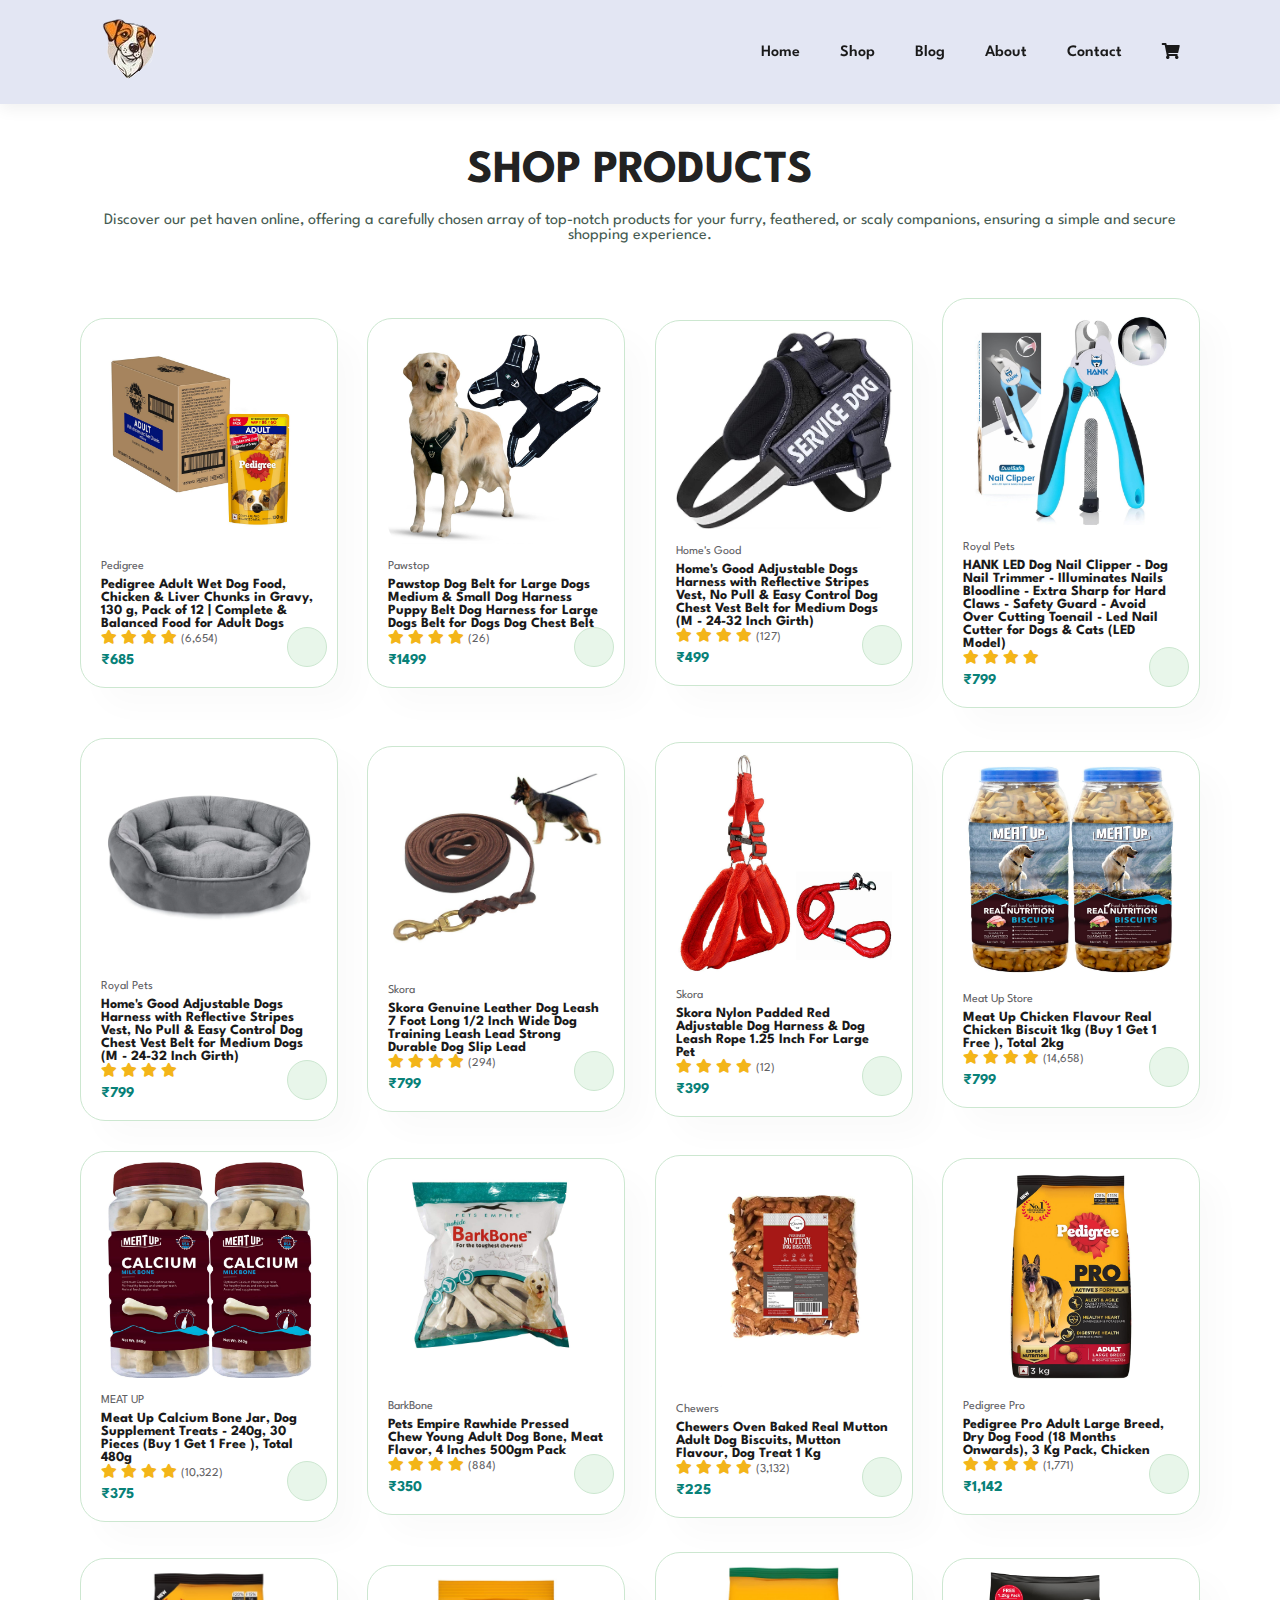
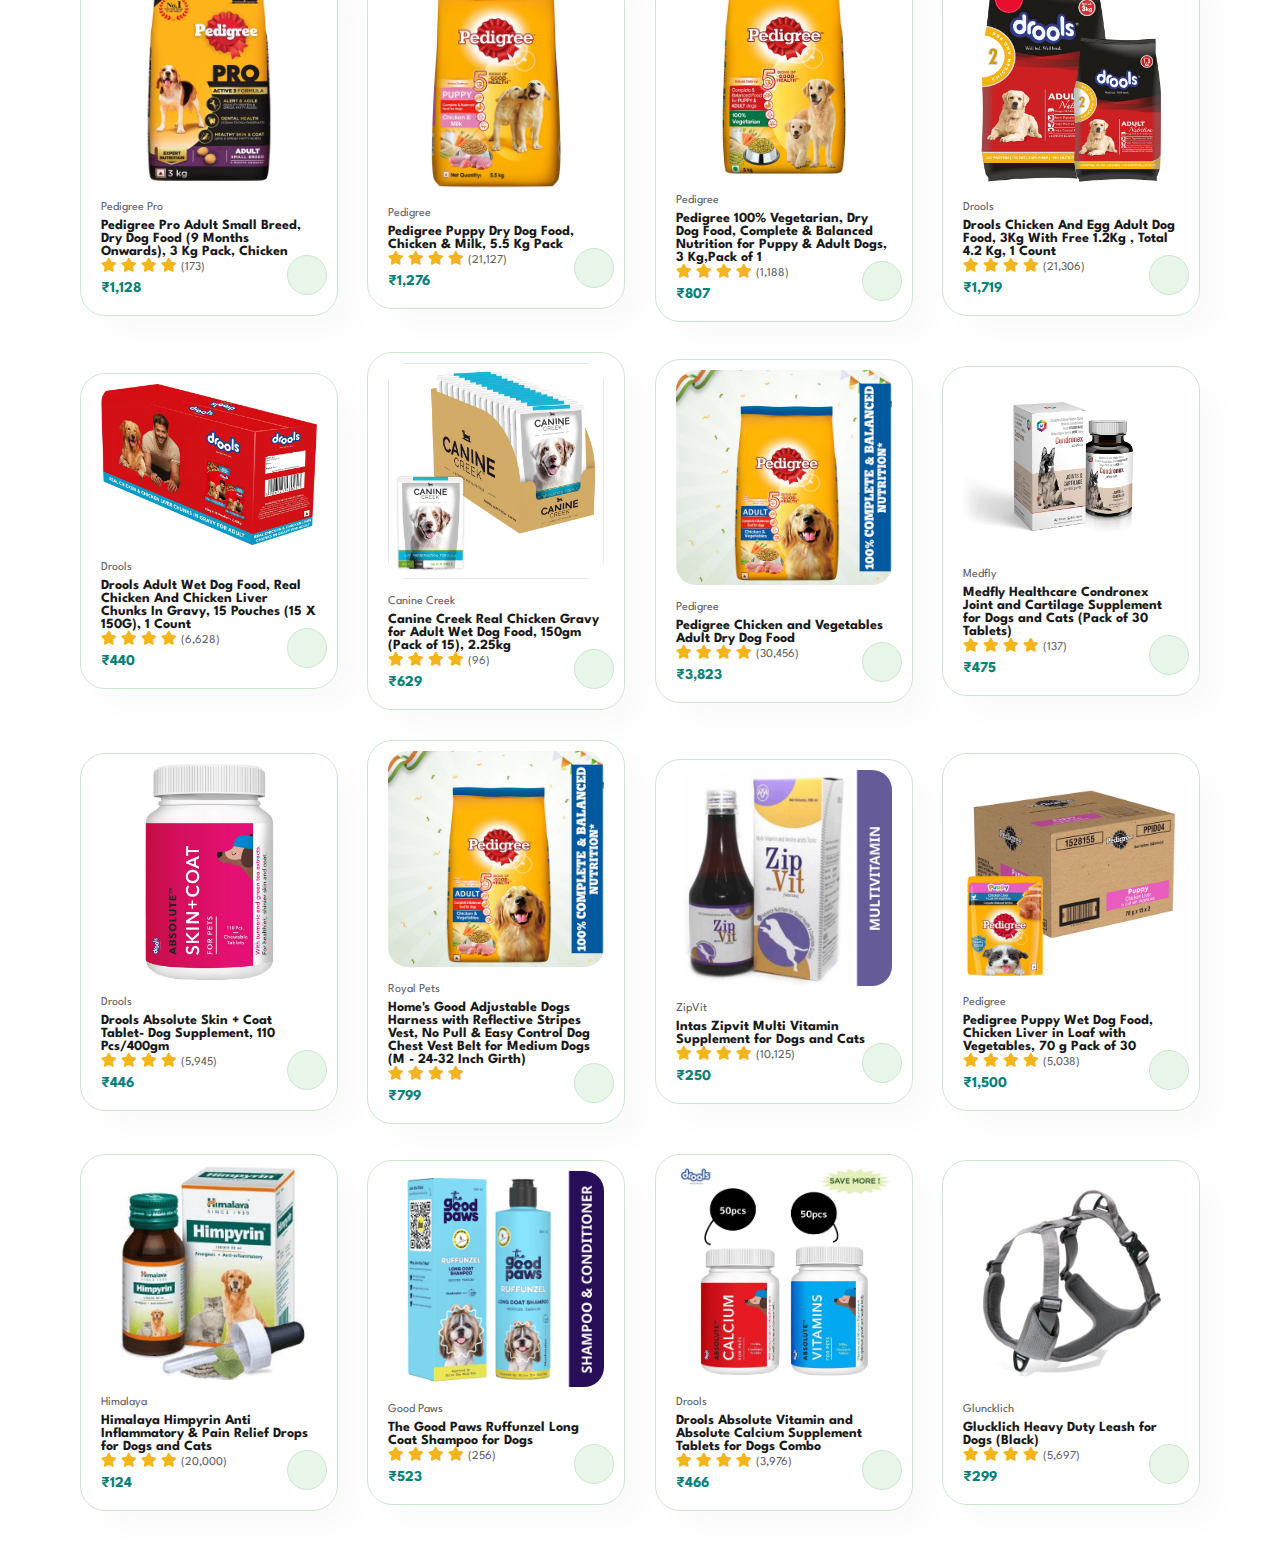
<file: Shop.html>
<!DOCTYPE html>
<html lang="en">
<head>
    <meta charset="UTF-8">
    <meta name="viewport" content="width=device-width, initial-scale=1.0">
    <title>Document</title>
    <link rel="stylesheet" href="https://use.fontawesome.com/releases/v5.15.4/css/all.css"/>

    <link rel="stylesheet" href="style.css">
</head>
<body>
    <section id="header">
        <a href="#"><img src="img/logo3.jpg" class="logo" alt=""></a> 
     
     <div>
         <ul id="navbar">
             <li><a class="active" href="index.html">Home</a></li>
             <li><a href="Shop.html">Shop</a></li>
             <li><a href="Blog.html">Blog</a></li>
             <li><a href="About.html">About</a></li>
             <li><a href="contact.html">Contact</a></li>
             <li><a href="cart.html"><i class="fas fa-shopping-cart"></i></a></li>
         </ul>
     </div>
 </section>
    <section id="product1" class="section-p1">
        <h2>SHOP PRODUCTS</h2>
        <p>Discover our pet haven online, offering a carefully chosen array of top-notch products
             for your furry, feathered, or scaly companions, ensuring a simple and secure shopping
              experience.</p>
        <div class="pro-container">
            
            <div class="pro">
                <img src="img/Shop/S1.jpg" alt="">
                <div class="des">
                    <span>Pedigree</span>
                    <h5> Pedigree Adult Wet Dog Food, Chicken & Liver Chunks 
                        in Gravy, 130 g, Pack of 12 | Complete & Balanced Food for Adult Dogs</h5>
                    <div class="star">
                        <i class="fas fa-star"></i>
                        <i class="fas fa-star"></i>
                        <i class="fas fa-star"></i>
                        <i class="fas fa-star"></i>
                        <span>(6,654)</span>
                    </div>
                    <h4>₹685</h4>
                </div>
                <a href="#"><i class="fas fa-shopping-cart cart"></i></a>
            </div>

            <div class="pro">
                <img src="img/Shop/S2.jpg" alt="">
                <div class="des">
                    <span>Pawstop</span>
                    <h5>Pawstop Dog Belt for Large Dogs Medium & Small Dog Harness 
                         Puppy Belt Dog Harness for Large Dogs Belt for Dogs Dog Chest Belt</h5>
                    <div class="star">
                        <i class="fas fa-star"></i>
                        <i class="fas fa-star"></i>
                        <i class="fas fa-star"></i>
                        <i class="fas fa-star"></i>
                        <span>(26)</span>
                    </div>
                    <h4>₹1499</h4>
                </div>
                <a href="#"><i class="fas fa-shopping-cart cart"></i></a>
            </div>

            <div class="pro">
                <img src="img/Shop/S3.jpg" alt="">
                <div class="des">
                <span>Home's Good</span>
                <h5>Home's Good Adjustable Dogs Harness with
                     Reflective Stripes Vest, No Pull & Easy Control
                      Dog Chest Vest Belt for Medium Dogs (M - 24-32
                     Inch Girth)</h5>
                     <div class="star">
                        <i class="fas fa-star"></i>
                        <i class="fas fa-star"></i>
                        <i class="fas fa-star"></i>
                        <i class="fas fa-star"></i>
                        <span>(127)</span>
                    </div>
                    <h4>₹499</h4>
                 </div>
                <a href="#"><i class="fas fa-shopping-cart cart"></i></a>
            </div>

            <div class="pro">
                <img src="img/Shop/S4.jpg" alt="">
                <div class="des">
                <span>Royal Pets</span>
                <h5>HANK LED Dog Nail Clipper - Dog Nail Trimmer - Illuminates Nails
                     Bloodline - Extra Sharp for Hard Claws - Safety Guard - Avoid Over 
                     Cutting Toenail - Led Nail Cutter for Dogs & Cats (LED Model)</h5>
                     <div class="star">
                        <i class="fas fa-star"></i>
                        <i class="fas fa-star"></i>
                        <i class="fas fa-star"></i>
                        <i class="fas fa-star"></i>
                    </div>
                    <h4>₹799</h4>
                 </div>
                <a href="#"><i class="fas fa-shopping-cart cart"></i></a>
            </div>

            <div class="pro">
                <img src="img/product/p1.webp" alt="">
                <div class="des">
                <span>Royal Pets</span>
                <h5>Home's Good Adjustable Dogs Harness with
                     Reflective Stripes Vest, No Pull & Easy Control
                      Dog Chest Vest Belt for Medium Dogs (M - 24-32
                     Inch Girth)</h5>
                     <div class="star">
                        <i class="fas fa-star"></i>
                        <i class="fas fa-star"></i>
                        <i class="fas fa-star"></i>
                        <i class="fas fa-star"></i>
                    </div>
                    <h4>₹799</h4>
                 </div>
                <a href="#"><i class="fas fa-shopping-cart cart"></i></a>
            </div>

            <div class="pro">
                <img src="img/Shop/S5.jpg" alt="">
                <div class="des">
                <span>Skora</span>
                <h5>Skora Genuine Leather Dog Leash 7
                     Foot Long 1/2 Inch Wide Dog Training Leash
                      Lead Strong Durable Dog Slip Lead</h5>
                     <div class="star">
                        <i class="fas fa-star"></i>
                        <i class="fas fa-star"></i>
                        <i class="fas fa-star"></i>
                        <i class="fas fa-star"></i>
                        <span>(294)</span>
                    </div>
                    <h4>₹799</h4>
                 </div>
                <a href="#"><i class="fas fa-shopping-cart cart"></i></a>
            </div>

            <div class="pro">
                <img src="img/Shop/S6.jpg" alt="">
                <div class="des">
                <span>Skora</span>
                <h5>Skora Nylon Padded Red Adjustable Dog Harness & Dog Leash Rope 1.25 Inch For Large Pet</h5>
                     <div class="star">
                        <i class="fas fa-star"></i>
                        <i class="fas fa-star"></i>
                        <i class="fas fa-star"></i>
                        <i class="fas fa-star"></i>
                        <span>(12)</span>
                    </div>
                    <h4>₹399</h4>
                 </div>
                <a href="#"><i class="fas fa-shopping-cart cart"></i></a>
            </div>

            <div class="pro">
                <img src="img/Shop/S7.jpg" alt="">
                <div class="des">
                <span>Meat Up Store</span>
                <h5>Meat Up Chicken Flavour Real Chicken Biscuit
                     1kg (Buy 1 Get 1 Free ), Total 2kg</h5>
                     <div class="star">
                        <i class="fas fa-star"></i>
                        <i class="fas fa-star"></i>
                        <i class="fas fa-star"></i>
                        <i class="fas fa-star"></i>
                        <span>(14,658)</span>
                    </div>
                    <h4>₹799</h4>
                 </div>
                <a href="#"><i class="fas fa-shopping-cart cart"></i></a>
            </div>

            <div class="pro">
                <img src="img/Shop/S8.jpg" alt="">
                <div class="des">
                <span>MEAT UP</span>
                <h5>Meat Up Calcium Bone Jar, Dog Supplement
                     Treats - 240g, 30 Pieces (Buy 1 Get 1 Free ), 
                     Total 480g</h5>
                     <div class="star">
                        <i class="fas fa-star"></i>
                        <i class="fas fa-star"></i>
                        <i class="fas fa-star"></i>
                        <i class="fas fa-star"></i>
                        <span>(10,322)</span>
                    </div>
                    <h4>₹375</h4>
                 </div>
                <a href="#"><i class="fas fa-shopping-cart cart"></i></a>
            </div>

            <div class="pro">
                <img src="img/Shop/S9.jpg" alt="">
                <div class="des">
                <span>BarkBone</span>
                <h5>Pets Empire Rawhide Pressed Chew Young Adult Dog Bone, 
                    Meat Flavor, 4 Inches 500gm Pack</h5>
                     <div class="star">
                        <i class="fas fa-star"></i>
                        <i class="fas fa-star"></i>
                        <i class="fas fa-star"></i>
                        <i class="fas fa-star"></i>
                        <span>(884)</span>
                    </div>
                    <h4>₹350</h4>
                 </div>
                <a href="#"><i class="fas fa-shopping-cart cart"></i></a>
            </div>

            <div class="pro">
                <img src="img/Shop/S10.jpg" alt="">
                <div class="des">
                <span>Chewers</span>
                <h5>Chewers Oven Baked Real Mutton Adult Dog Biscuits, Mutton Flavour, Dog Treat 1 Kg</h5>
                     <div class="star">
                        <i class="fas fa-star"></i>
                        <i class="fas fa-star"></i>
                        <i class="fas fa-star"></i>
                        <i class="fas fa-star"></i>
                        <span>(3,132)</span>
                    </div>
                    <h4>₹225</h4>
                 </div>
                <a href="#"><i class="fas fa-shopping-cart cart"></i></a>
            </div>

            <div class="pro">
                <img src="img/Shop/S11.jpg" alt="">
                <div class="des">
                <span>Pedigree Pro</span>
                <h5>Pedigree Pro Adult Large Breed, Dry Dog Food (18 Months Onwards), 3 Kg Pack, Chicken</h5>
                     <div class="star">
                        <i class="fas fa-star"></i>
                        <i class="fas fa-star"></i>
                        <i class="fas fa-star"></i>
                        <i class="fas fa-star"></i>
                        <span>(1,771)</span>
                    </div>
                    <h4>₹1,142</h4>
                 </div>
                <a href="#"><i class="fas fa-shopping-cart cart"></i></a>
            </div>

            <div class="pro">
                <img src="img/Shop/S12.jpg" alt="">
                <div class="des">
                <span>Pedigree Pro</span>
                <h5>Pedigree Pro Adult Small Breed, Dry Dog Food (9 Months Onwards), 3 Kg Pack, Chicken</h5>
                     <div class="star">
                        <i class="fas fa-star"></i>
                        <i class="fas fa-star"></i>
                        <i class="fas fa-star"></i>
                        <i class="fas fa-star"></i>
                        <span>(173)</span>
                    </div>
                    <h4>₹1,128</h4>
                 </div>
                <a href="#"><i class="fas fa-shopping-cart cart"></i></a>
            </div>

            <div class="pro">
                <img src="img/Shop/S13.jpg" alt="">
                <div class="des">
                <span>Pedigree</span>
                <h5>Pedigree Puppy Dry Dog Food, Chicken & Milk, 5.5 Kg Pack</h5>
                     <div class="star">
                        <i class="fas fa-star"></i>
                        <i class="fas fa-star"></i>
                        <i class="fas fa-star"></i>
                        <i class="fas fa-star"></i>
                        <span>(21,127)</span>
                    </div>
                    <h4>₹1,276</h4>
                 </div>
                <a href="#"><i class="fas fa-shopping-cart cart"></i></a>
            </div>

            <div class="pro">
                <img src="img/Shop/S14.jpg" alt="">
                <div class="des">
                <span>Pedigree</span>
                <h5>Pedigree 100% Vegetarian, Dry Dog Food, 
                    Complete & Balanced Nutrition for Puppy & Adult Dogs, 3 Kg,Pack of 1</h5>
                     <div class="star">
                        <i class="fas fa-star"></i>
                        <i class="fas fa-star"></i>
                        <i class="fas fa-star"></i>
                        <i class="fas fa-star"></i>
                        <span>(1,188)</span>
                    </div>
                    <h4>₹807</h4>
                 </div>
                <a href="#"><i class="fas fa-shopping-cart cart"></i></a>
            </div>

            <div class="pro">
                <img src="img/Shop/S15.jpg" alt="">
                <div class="des">
                <span>Drools</span>
                <h5>Drools Chicken And Egg Adult Dog Food, 3Kg With Free 1.2Kg , Total 4.2 Kg, 1 Count</h5>
                     <div class="star">
                        <i class="fas fa-star"></i>
                        <i class="fas fa-star"></i>
                        <i class="fas fa-star"></i>
                        <i class="fas fa-star"></i>
                        <span>(21,306)</span>
                    </div>
                    <h4>₹1,719</h4>
                 </div>
                <a href="#"><i class="fas fa-shopping-cart cart"></i></a>
            </div>

            <div class="pro">
                <img src="img/Shop/S16.jpg" alt="">
                <div class="des">
                <span>Drools</span>
                <h5>Drools Adult Wet Dog Food, Real Chicken And Chicken Liver 
                    Chunks In Gravy, 15 Pouches (15 X 150G), 1 Count</h5>
                     <div class="star">
                        <i class="fas fa-star"></i>
                        <i class="fas fa-star"></i>
                        <i class="fas fa-star"></i>
                        <i class="fas fa-star"></i>
                        <span>(6,628)</span>
                    </div>
                    <h4>₹440</h4>
                 </div>
                <a href="#"><i class="fas fa-shopping-cart cart"></i></a>
            </div>

            <div class="pro">
                <img src="img/Shop/S17.jpg" alt="">
                <div class="des">
                <span>Canine Creek</span>
                <h5>Canine Creek Real Chicken Gravy for Adult Wet Dog Food, 150gm (Pack of 15), 2.25kg</h5>
                     <div class="star">
                        <i class="fas fa-star"></i>
                        <i class="fas fa-star"></i>
                        <i class="fas fa-star"></i>
                        <i class="fas fa-star"></i>
                        <span>(96)</span>
                    </div>
                    <h4>₹629</h4>
                 </div>
                <a href="#"><i class="fas fa-shopping-cart cart"></i></a>
            </div>

            <div class="pro">
                <img src="img/product/p2.webp" alt="">
                <div class="des">
                <span>Pedigree</span>
                <h5>Pedigree Chicken and Vegetables Adult Dry Dog Food</h5>
                     <div class="star">
                        <i class="fas fa-star"></i>
                        <i class="fas fa-star"></i>
                        <i class="fas fa-star"></i>
                        <i class="fas fa-star"></i>
                        <span>(30,456)</span>
                    </div>
                    <h4>₹3,823</h4>
                 </div>
                <a href="#"><i class="fas fa-shopping-cart cart"></i></a>
            </div>

            <div class="pro">
                <img src="img/Shop/S18.jpg" alt="">
                <div class="des">
                <span>Medfly</span>
                <h5>Medfly Healthcare Condronex Joint and Cartilage 
                    Supplement for Dogs and Cats (Pack of 30 Tablets)</h5>
                     <div class="star">
                        <i class="fas fa-star"></i>
                        <i class="fas fa-star"></i>
                        <i class="fas fa-star"></i>
                        <i class="fas fa-star"></i>
                        <span>(137)</span>
                    </div>
                    <h4>₹475</h4>
                 </div>
                <a href="#"><i class="fas fa-shopping-cart cart"></i></a>
            </div>

            <div class="pro">
                <img src="img/Shop/S19.jpg" alt="">
                <div class="des">
                <span>Drools</span>
                <h5>Drools Absolute Skin + Coat Tablet- Dog Supplement, 110 Pcs/400gm</h5>
                     <div class="star">
                        <i class="fas fa-star"></i>
                        <i class="fas fa-star"></i>
                        <i class="fas fa-star"></i>
                        <i class="fas fa-star"></i>
                        <span>(5,945)</span>
                    </div>
                    <h4>₹446</h4>
                 </div>
                <a href="#"><i class="fas fa-shopping-cart cart"></i></a>
            </div>

            <div class="pro">
                <img src="img/product/p2.webp" alt="">
                <div class="des">
                <span>Royal Pets</span>
                <h5>Home's Good Adjustable Dogs Harness with
                     Reflective Stripes Vest, No Pull & Easy Control
                      Dog Chest Vest Belt for Medium Dogs (M - 24-32
                     Inch Girth)</h5>
                     <div class="star">
                        <i class="fas fa-star"></i>
                        <i class="fas fa-star"></i>
                        <i class="fas fa-star"></i>
                        <i class="fas fa-star"></i>
                    </div>
                    <h4>₹799</h4>
                 </div>
                <a href="#"><i class="fas fa-shopping-cart cart"></i></a>
            </div>

            <div class="pro">
                <img src="img/product/p3.webp" alt="">
                <div class="des">
                <span>ZipVit</span>
                <h5>Intas Zipvit Multi Vitamin Supplement for Dogs and Cats</h5>
                     <div class="star">
                        <i class="fas fa-star"></i>
                        <i class="fas fa-star"></i>
                        <i class="fas fa-star"></i>
                        <i class="fas fa-star"></i>
                        <span>(10,125)</span>
                    </div>
                    <h4>₹250</h4>
                 </div>
                <a href="#"><i class="fas fa-shopping-cart cart"></i></a>
            </div>

            <div class="pro">
                <img src="img/Shop/S20.jpg" alt="">
                <div class="des">
                <span>Pedigree</span>
                <h5>Pedigree Puppy Wet Dog Food, Chicken Liver in Loaf with Vegetables, 70 g Pack of 30</h5>
                     <div class="star">
                        <i class="fas fa-star"></i>
                        <i class="fas fa-star"></i>
                        <i class="fas fa-star"></i>
                        <i class="fas fa-star"></i>
                        <span>(5,038)</span>
                    </div>
                    <h4>₹1,500</h4>
                 </div>
                <a href="#"><i class="fas fa-shopping-cart cart"></i></a>
            </div>

            <div class="pro">
                <img src="img/product/p4.webp" alt="">
                <div class="des">
                <span>Himalaya</span>
                <h5>Himalaya Himpyrin Anti Inflammatory & Pain Relief Drops for Dogs and Cats</h5>
                     <div class="star">
                        <i class="fas fa-star"></i>
                        <i class="fas fa-star"></i>
                        <i class="fas fa-star"></i>
                        <i class="fas fa-star"></i>
                        <span>(20,000)</span>
                    </div>
                    <h4>₹124</h4>
                 </div>
                <a href="#"><i class="fas fa-shopping-cart cart"></i></a>
            </div>

            <div class="pro">
                <img src="img/product/p8.webp" alt="">
                <div class="des">
                <span>Good Paws</span>
                <h5>The Good Paws Ruffunzel Long Coat Shampoo for Dogs</h5>
                     <div class="star">
                        <i class="fas fa-star"></i>
                        <i class="fas fa-star"></i>
                        <i class="fas fa-star"></i>
                        <i class="fas fa-star"></i>
                        <span>(256)</span>
                    </div>
                    <h4>₹523</h4>
                 </div>
                <a href="#"><i class="fas fa-shopping-cart cart"></i></a>
            </div>

            <div class="pro">
                <img src="img/product/p5.webp" alt="">
                <div class="des">
                <span>Drools</span>
                <h5>Drools Absolute Vitamin and Absolute Calcium Supplement Tablets for Dogs Combo</h5>
                     <div class="star">
                        <i class="fas fa-star"></i>
                        <i class="fas fa-star"></i>
                        <i class="fas fa-star"></i>
                        <i class="fas fa-star"></i>
                        <span>(3,976)</span>
                    </div>
                    <h4>₹466</h4>
                 </div>
                <a href="#"><i class="fas fa-shopping-cart cart"></i></a>
            </div>

            <div class="pro">
                <img src="img/product/p6.webp" alt="">
                <div class="des">
                <span>Gluncklich</span>
                <h5>Glucklich Heavy Duty Leash for Dogs (Black)</h5>
                     <div class="star">
                        <i class="fas fa-star"></i>
                        <i class="fas fa-star"></i>
                        <i class="fas fa-star"></i>
                        <i class="fas fa-star"></i>
                        <span>(5,697)</span>
                    </div>
                    <h4>₹299</h4>
                 </div>
                <a href="#"><i class="fas fa-shopping-cart cart"></i></a>
            </div>
        </div>
    </section>
</body>
</html>
</file>
<file: style.css>
@import url("https://fonts.googleapis.com/css2?family=Spartan:wght@100;200;300;400;500;600;700;800;900&display=swap");
* {

    margin: 0;
    padding: 0;
    box-sizing: border-box;
    font-family: 'Spartan', sans-serif;
}
  
h1 {
    font-size: 50px;
    line-height: 64px;
    color: #222;
}

h2 {
    font-size: 46px;
    line-height: 54px;
    color: #222;
}

h4 {
    font-size: 20px;
    color: #222;
}

h6 {
    font-weight: 700;
    font-size: 12px;
}

p {
    font-size: 16px;
    color: #465b52;
    margin: 15px 0 20px 0;
}

.section-p1 {
    padding: 40px 80px;
}

.section-m1 {
    margin: 40px 0;
}

.button-normal {
    font-size: 14px;
    font-weight: 600;
    padding: 15px 30px;
    color: #000;
    background-color: #fff;
    border-radius: 4px;
    cursor: pointer;
    border: none;
    outline: none;
    transition: 0.2s;
}

.button-white {
    font-size: 13px;
    font-weight: 600;
    padding: 11px 18px;
    color: #fff;
    background-color: transparent;
    cursor: pointer;
    border: 1px solid;
    outline: none;
    transition: 0.2s;
}

body {
    width: 100%;
}
 


/* header starts */ 

#header {
    display: flex;
    align-items: center;
    justify-content: space-between;
    padding: 0 80px;
    background-color: #e3e6f3;
    box-shadow: 0 5px 15px rgb(0, 0, 0, 0.06);
    z-index: 999;
    position: sticky;
    top: 0;
    left: 0;
    
}

#navbar {
    display: flex;
    align-items: center;
    justify-content: center;
}

#navbar li {
    list-style: none;
    padding: 0 20px;
    position: relative;
}

#navbar li a {
     text-decoration: none;
     font-size: 16px;
     font-weight: 600;
     color: #1a1a1a;
     transition: 0.3 ease;
}

#navbar li a:hover,
#navbar li a:active {
    color: #088178;
}

#navbar li a:active::after,
#navbar li a:hover{
    content: " ";
    left: 20px;
    width: 30%;
    height: 2px;
    background-color: #088178;
    position: absolute;
    bottom: -4px;
    
}



#mobile {
    display: none;
    align-items: center;
}

/* home page */

#hero {
    background-image: url(img/hero1.png);
    background-color: #e3e6f3;
    height: 90vh;
    width: 100%;
    background-repeat: no-repeat;
    background-size: cover;
    background-position: top 25% right 0;
    padding: 0 80px;
    display: flex;
    flex-direction: column;
    align-items: flex-start;
    justify-content: center;
}

#hero h4 {
    padding-bottom: 15px;
}

#hero h1 {
    color: #088178;
}

#hero button {
    background-color: #088178;
    background-color: transparent;
    border: 0;
    padding: 14px 80px 14px 65px;
    background-repeat: no-repeat;
    cursor: pointer;
    font: 700;
    font-size: 15px;
    background-image: url(img/button.png);
}

#feature {
    display: flex;
    align-items: center;
    justify-content: space-between;
    flex-wrap: wrap;

}
#feature .fe-box {
    width: 180px;
    text-align: center;
    padding: 25px 20px;
    box-shadow: 20px 20px 34px rgb(0, 0, 0, 0.03);
    border: 1px solid #cce7d0;
    border-radius: 4px;
    margin-top: 15px 0;
}

#feature .fe-box:hover{
    box-shadow: 10px 10px 54px rgb(70, 62, 221, 0.1);
}

#feature .fe-box img {
    width: 100%;
    margin-bottom: 10px;
}

#feature .fe-box h6{
    display: inline-block;
    padding: 9px 8px 6px 8px;
    line-height: 1;
    border-radius: 4px;
    color: #088178;
    background-color: #fddde4;
}

#feature .fe-box:nth-child(2) h6 {
    background-color: #cdebbc;
}

#feature .fe-box:nth-child(3) h6 {
    background-color: #d1e8f2;
}

#feature .fe-box:nth-child(4) h6 {
    background-color: #cdd4f8;
}

#feature .fe-box:nth-child(5) h6 {
    background-color: #f6dbf6;
}

#feature .fe-box:nth-child(6) h6 {
    background-color: #fff2e5;
}

#product1 {
    text-align: center;
}

#product1 .pro {
    width: 23%;
    min-width: 250px;
    padding: 10px 20px;
    border: 1px solid #cce7d0;
    border-radius: 25px;
    cursor: pointer;
    box-shadow: 20px 20px 30px rgb(0, 0, 0, 0.02);
    margin: 15px 0;
    transition: 0.2s ease;
    position: relative;
}

#product1 .pro:hover {
    box-shadow: 20px 20px 30px rgb(0, 0, 0, 0.06);
}

#product1 .pro img {
    width: 100%;
    border-radius: 20px;
}

#product1 .pro .des {
    text-align: start;
    padding: 10px 0;
}

#product1 .pro .des span {
    color: #606063;
    font-size: 12px;
}

#product1 .pro .des h5 {
    padding-top: 5px;
    color: #1a1a1a;
    font-size: 14px;
}

#product1 .pro .des i {
    font-size: 14px;
    color: rgb(243, 181, 25);
}

#product1 .pro .des h4 {
    padding-top: 7px;
    font-size: 15px;
    font-weight: 700;
    color: #088178;
}

#product1 .pro .cart {
    width: 40px;
    height: 40px;
    line-height: 40px;
    border-radius: 50px;
    background-color: #e8f6ea;
    font-weight: 500;
    color: #088178;
    border: 1px solid #cce7d0;
    position: absolute;
    bottom: 20px;
    right: 10px;
}

#product1 .pro-container {
    display: flex;
    align-items: center;
    flex-wrap: wrap;
    justify-content: space-between;
    padding-top: 20px;
}

#banner {
    display: flex;
    justify-content: center;
    align-items: center;
    background-image: url(img/banner/b1.jpg);
    width: 100%;
    height: 40vh;
    background-size: cover;
    background-position: center;
}

#banner button:hover {
    background-color: #088178;
    color: #fff;
}

#sm-banner {
    display: flex;
    justify-content: space-between;
    flex-wrap: wrap;
    padding: 50px;
}

#sm-banner .banner-box {
    display: flex;
    flex-direction: column;
    justify-content: center;
    align-items: flex-start;
    text-align: center;
    background-image: url(img/banner/b2.jpg);
    min-width: 600px;
    height: 50vh;
    background-size: cover;
    background-position: center;
    padding: 30px;
    border-radius: 20px;
}

#sm-banner .banner-box2 {
    background-image: url(img/banner/b3.jpg);
}

#sm-banner h4 {
    color: #fff;
    font-size: 20px;
    font-weight: 300;
}

#sm-banner h2 {
    color: #fff;
    font-size: 28px;
    font-weight: 800;
}

#sm-banner span {
    color: #fff;
    font-size: 14px;
    font-weight: 500;
    padding-bottom: 15px;
}

#sm-banner .banner-box:hover button {
    background-color: #088178;
    border: 1px solid #088178;
}

#newsletter {
    display: flex;
    justify-content: space-between;
    flex-wrap: wrap;
    align-items: center;
    background-image: url(img/banner/b6.png);
    background-repeat: no-repeat;
    background-position: 20% 30%;
    background-color: #041e42;

}

#newsletter h4 {
    font-size: 22px;
    font-weight: 700;
    color: #fff;
}

#newsletter p {
    font-size: 14px;
    font-weight: 700;
    color: #818e80;
}

#newsletter p span {
    color: #ffbd27;
}

#newsletter .form{
    display: flex;
    width: 40%;
    
}

#newsletter input {
    height: 3.125rem;
    padding: 0 1.25rem;
    font-size: 14px;
    width: 100%;
    border: 1px solid transparent;
    border-radius: 4px;
    outline: none;
    border-top-right-radius: 0;
    border-bottom-right-radius: 0;
}

#newsletter button {
    background-color: #088178;
    color: #fff;
    white-space: nowrap;
    border-top-left-radius: 0;
    border-bottom-left-radius: 0;
}

footer{
    display: flex;
    flex-wrap: wrap;
    justify-content: space-between;
}

footer .col{
    display: flex;
    flex-direction: column;
    align-items: flex-start;
    margin-top: 20px;
}

/*footer .logo {
    margin-top: 30px;
}*/

footer h4 {
    font-size: 14px;
    padding-bottom: 20px;
}

footer p {
    font-size: 13px;
   margin: 0 0 8px 0;
}

footer a {
    font-size: 13px;
    text-decoration: none;
    color: #222;
    margin-bottom: 10px;
}

footer .follow {
    margin-top: 20px;
}

footer .follow i {
    color: #465b52;
    padding-right: 4px;
    cursor: pointer;
}

footer .install .row img {
    border: 1px solid #088178;
    border-radius: 6px;
}
 
footer .install img {
    margin: 10px 0 15px 0;
}

footer .follow i:hover,
footer a:hover {
    color: #088178;
}

footer .copyright {
    width: 100%;
    text-align: center;
}



/* Start media */

@media (max-width:799) {
    #navbar{
       display: flex;
       flex-direction: column;
       align-items: flex-start;
       justify-content: flex-start;
       position: fixed;
       top: 0;
       right: -300px;
       height: 100vh;
       width: 300px;
       background-color: #E3E6F3;
       box-shadow: 0 40px 60px rgb(0, 0, 0, 0.1);
       padding: 80px 0 0 10px;
    }

    #navbar li {
        margin-bottom: 25px;
    }
    
    #mobile {
        display: flex;
        align-items: center;
    }

    #mobile i {
        color: #1a1a1a;
        font-size: 24px;
        padding-left: 20px;
    }
    
}
</file>
